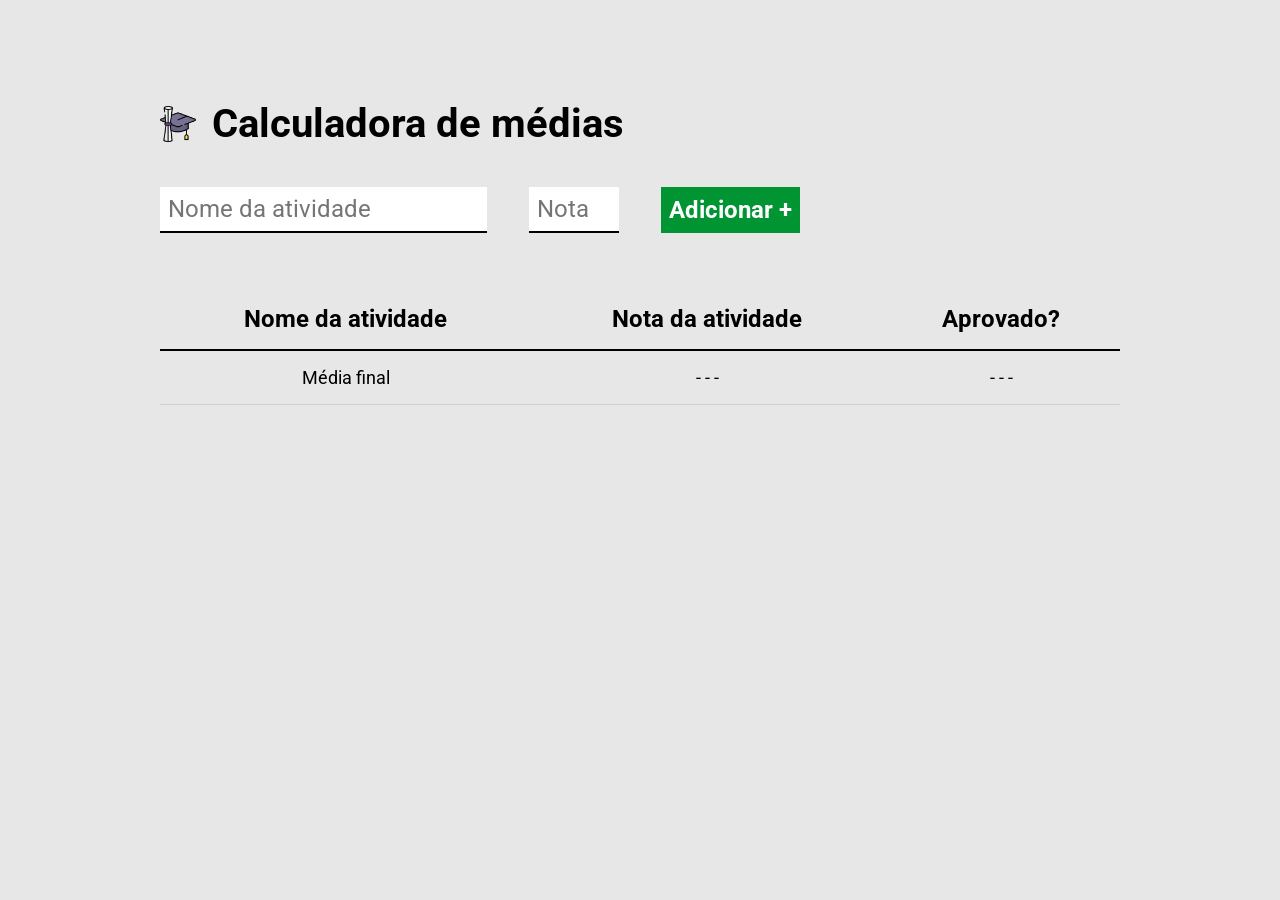
<file: calculadora_de_medias/index.html>
<!DOCTYPE html>
<html lang="pt-br">
<head>
    <meta charset="UTF-8">
    <meta name="viewport" content="width=device-width, initial-scale=1.0">
    <link rel="icon" href="./calculator.svg">
    <title>Calculadora de médias</title>
    <link rel="preconnect" href="https://fonts.googleapis.com">
    <link rel="preconnect" href="https://fonts.gstatic.com" crossorigin>
    <link href="https://fonts.googleapis.com/css2?family=Roboto:ital,wght@0,100..900;1,100..900&display=swap" rel="stylesheet">
    <link rel="stylesheet" href="./main.css">
</head>
<body>
    <div class="container">
        <header>
            <img src="./assets/image/logo.png" alt="Capelo e diploma">
            <h1>Calculadora de médias</h1>
        </header>
        <form id="form-atividade" action="">
            <input type="text" name="" id="nome-atividade" placeholder="Nome da atividade" required />
            <input type="number" name="" id="nota-atividade" placeholder="Nota da atividade" required min="0" max="10" />
            <button type="submit">Adicionar +</button>
        </form>
        <table cellspacing="0">
            <thead>
                <tr>
                    <th>Nome da atividade</th>
                    <th>Nota da atividade</th>
                    <th>Aprovado?</th>
                </tr>
            </thead>
            <tbody>
            </tbody>
            <tfoot>
                <tr>
                    <td>Média final</td>
                    <td id="media-final-valor">- - -</td>
                    <td id="media-final-resultado">- - -</td>
                </tr>
            </tfoot>
        </table>
    </div>
    <script src="./main.js"></script>
</body>
</html>
</file>
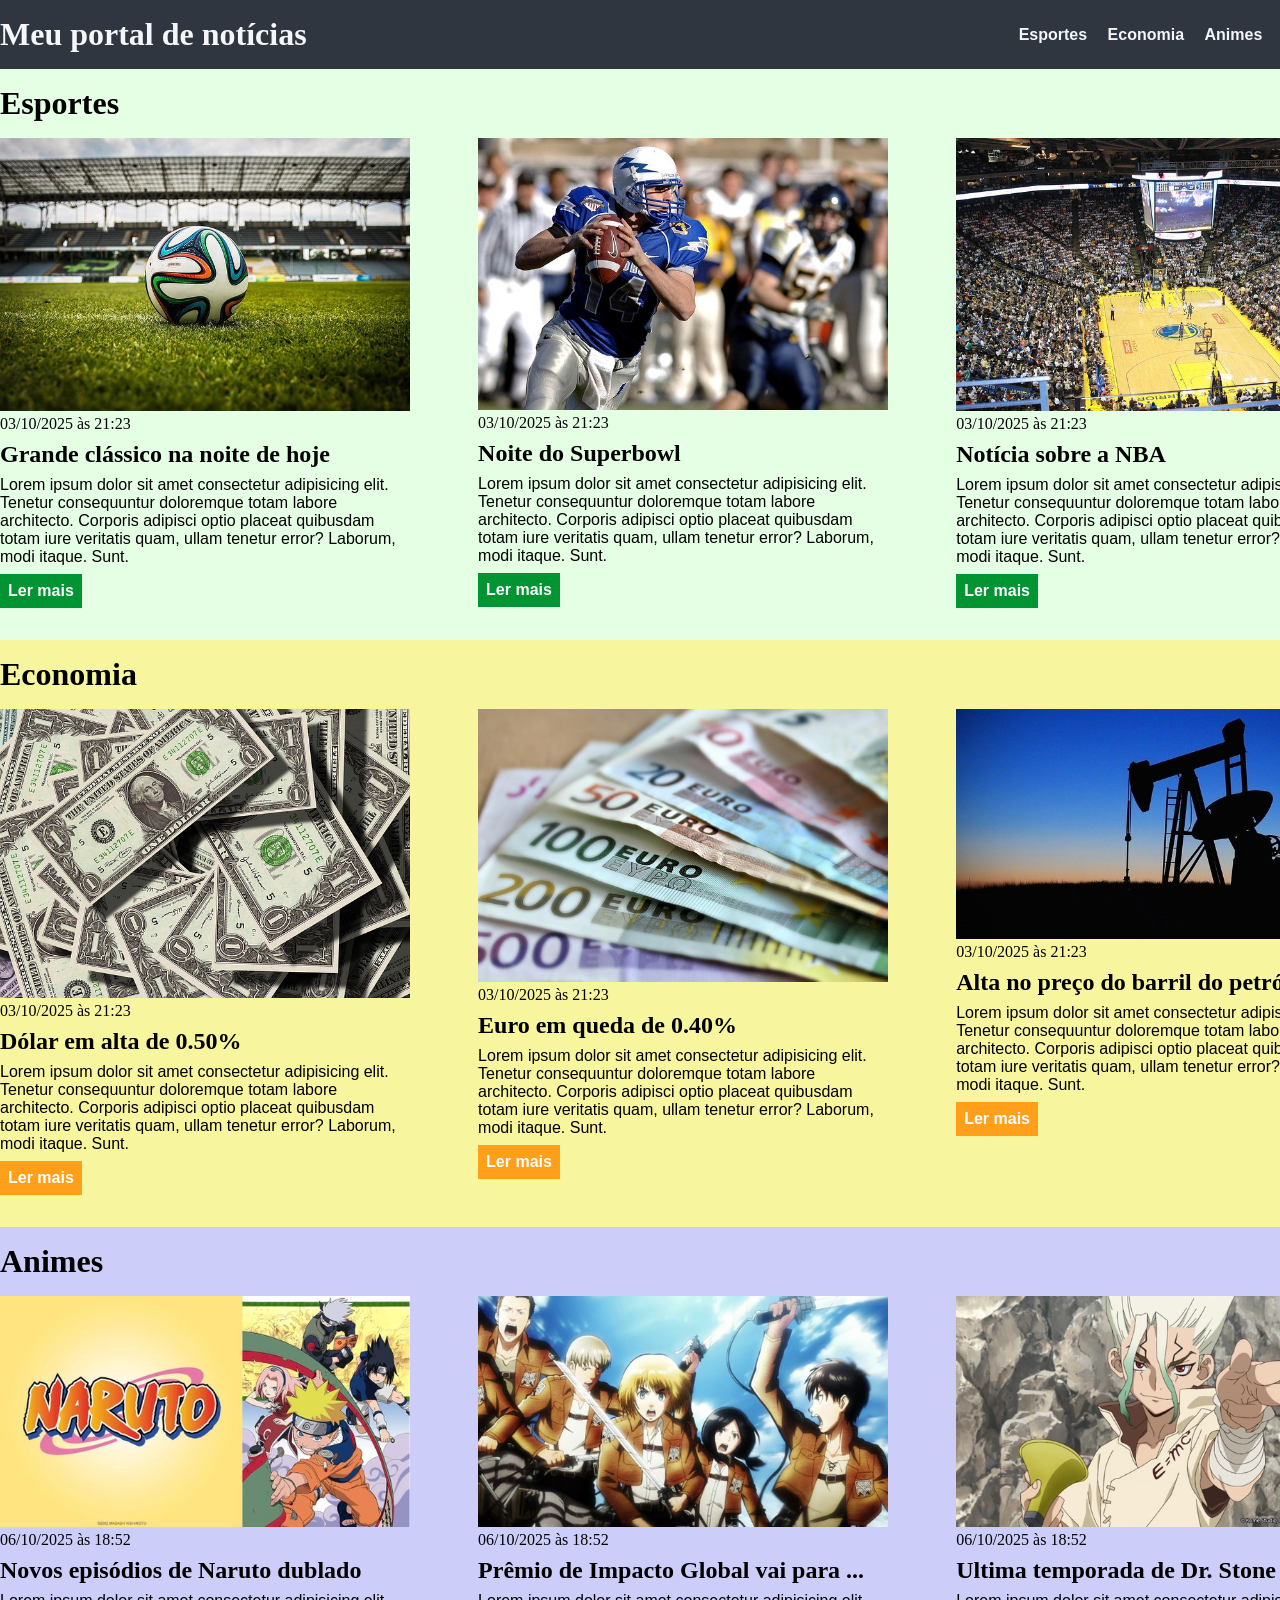
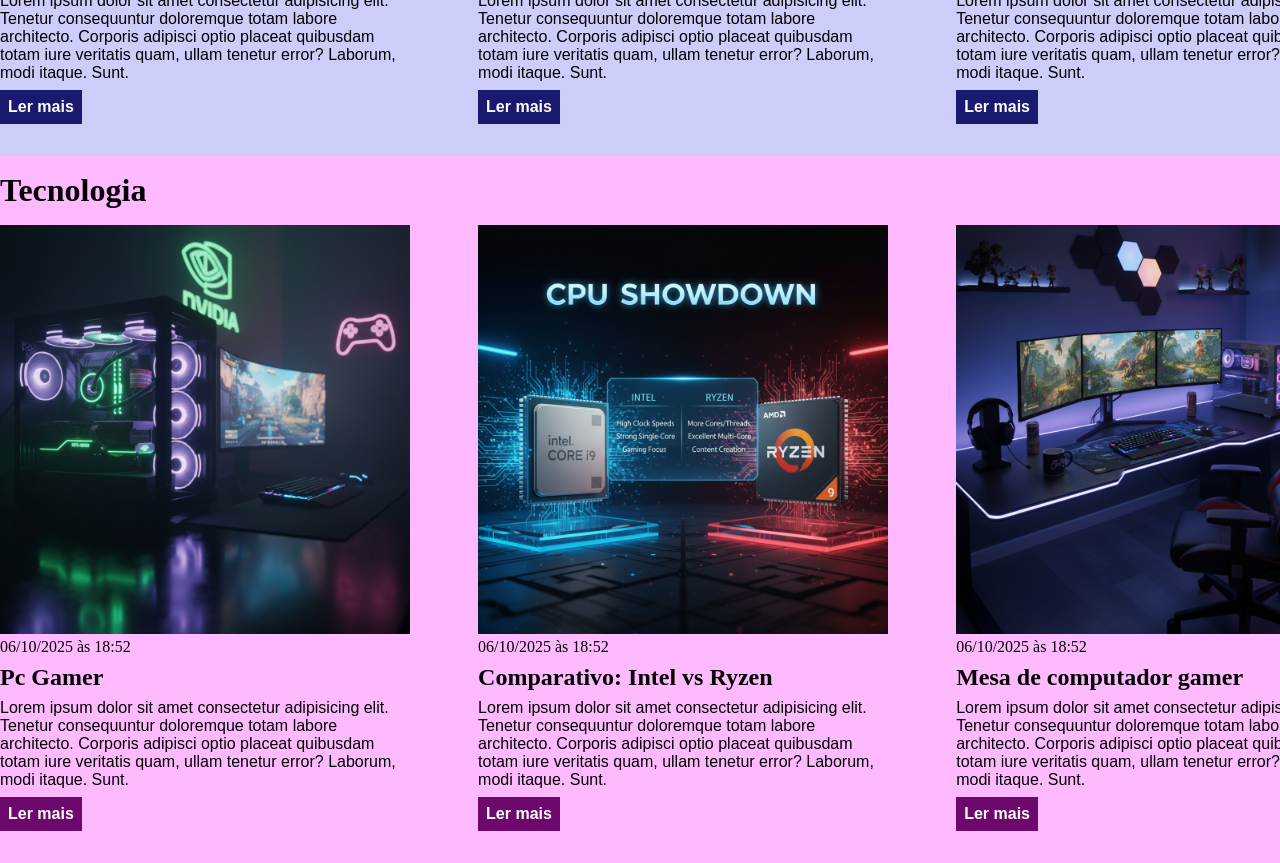
<file: css/index.html>
<!DOCTYPE html>
<html lang="pt-br">
<head>
    <meta charset="UTF-8">
    <meta name="viewport" content="width=device-width, initial-scale=1.0">
    <link rel="icon" href="css.svg">
    <title>Meu portal de notícias</title>
    <link rel="stylesheet" href="./main.css" />
</head>
<body>
    <header>
        <div class="container">
            <h1>Meu portal de notícias</h1>
            <nav>
                <ul>
                    <li>
                        <a href="#sports" title="Ir para a seção de esportes">Esportes</a>
                    </li>
                    <li>
                        <a href="#economy" title="Ir para a seção de notícias">Economia</a>
                    </li>
                    <li>
                        <a href="#anime" title="Ir para a seção de animes">Animes</a>
                    </li>
                    <li>
                        <a href="#technology" title="Ir para a seção de tecnologia">Tecnologia</a>
                    </li>
                </ul>
            </nav>
        </div>
    </header>
    <section id="sports">
        <div class="container">
            <h2>Esportes</h2>
            <div class="articles">
                <article>
                    <img src="./assets/image/futebol.jpg" alt="Bola de futebol no gramado">
                    <header>
                        <time class="creation-date">03/10/2025 às 21:23</time>
                    </header>
                    <h3>Grande clássico na noite de hoje</h3>
                    <p>
                        Lorem ipsum dolor sit amet consectetur adipisicing elit. Tenetur consequuntur doloremque totam labore architecto. Corporis adipisci optio placeat quibusdam totam iure veritatis quam, ullam tenetur error? Laborum, modi itaque. Sunt.
                    </p>
                    <a href="#" title="Leia a notícia completa">Ler mais</a>
                </article>
                <article>
                    <img src="./assets/image/futebol-americano.jpg" alt="Jogador de futebol americano correndo com a bola na mão">
                    <header>
                        <time class="creation-date">03/10/2025 às 21:23</time>
                    </header>
                    <h3>Noite do Superbowl</h3>
                    <p>
                        Lorem ipsum dolor sit amet consectetur adipisicing elit. Tenetur consequuntur doloremque totam labore architecto. Corporis adipisci optio placeat quibusdam totam iure veritatis quam, ullam tenetur error? Laborum, modi itaque. Sunt.
                    </p>
                    <a href="#" title="Leia a notícia completa">Ler mais</a>
                </article>
                <article>
                    <img src="./assets/image/basquete.jpg" alt="Vista aérea de uma quadra de basquete">
                    <header>
                        <time class="creation-date">03/10/2025 às 21:23</time>
                    </header>
                    <h3>Notícia sobre a NBA</h3>
                    <p>
                        Lorem ipsum dolor sit amet consectetur adipisicing elit. Tenetur consequuntur doloremque totam labore architecto. Corporis adipisci optio placeat quibusdam totam iure veritatis quam, ullam tenetur error? Laborum, modi itaque. Sunt.
                    </p>
                    <a href="#" title="Leia a notícia completa">Ler mais</a>
                </article>
            </div>
        </div>
    </section>
    <section id="economy">
        <div class="container">
            <h2>Economia</h2>
            <div class="articles">
                <article>
                    <img src="./assets/image/dolares.jpg" alt="Muitos dólares">
                    <header>
                        <time class="creation-date">03/10/2025 às 21:23</time>
                    </header>
                    <h3>Dólar em alta de 0.50%</h3>
                    <p>
                        Lorem ipsum dolor sit amet consectetur adipisicing elit. Tenetur consequuntur doloremque totam labore architecto. Corporis adipisci optio placeat quibusdam totam iure veritatis quam, ullam tenetur error? Laborum, modi itaque. Sunt.
                    </p>
                    <a href="#" title="Leia a notícia completa">Ler mais</a>
                </article>
                <article>
                    <img src="./assets/image/euro.jpg" alt="Várias notas de euro">
                    <header>
                        <time class="creation-date">03/10/2025 às 21:23</time>
                    </header>
                    <h3>Euro em queda de 0.40%</h3>
                    <p>
                        Lorem ipsum dolor sit amet consectetur adipisicing elit. Tenetur consequuntur doloremque totam labore architecto. Corporis adipisci optio placeat quibusdam totam iure veritatis quam, ullam tenetur error? Laborum, modi itaque. Sunt.
                    </p>
                    <a href="#" title="Leia a notícia completa">Ler mais</a>
                </article>
                <article>
                    <img src="./assets/image/petroleo.jpg" alt="Extração de petróleo">
                    <header>
                        <time class="creation-date">03/10/2025 às 21:23</time>
                    </header>
                    <h3>Alta no preço do barril do petróleo</h3>
                    <p>
                        Lorem ipsum dolor sit amet consectetur adipisicing elit. Tenetur consequuntur doloremque totam labore architecto. Corporis adipisci optio placeat quibusdam totam iure veritatis quam, ullam tenetur error? Laborum, modi itaque. Sunt.
                    </p>
                    <a href="#" title="Leia a notícia completa">Ler mais</a>
                </article>
            </div>
        </div>
    </section>
    <section id="anime">
        <div class="container">
            <h2>Animes</h2>
            <div class="articles">
                <article>
                    <img src="./assets/image/naruto.webp" alt="Naruto Uzumaki, Sasuke Uchiha, Sakura Haruno e Kakashi Hatake">
                    <header>
                        <time class="creation-date">06/10/2025 às 18:52</time>
                    </header>
                    <h3>Novos episódios de Naruto dublado</h3>
                    <p>
                        Lorem ipsum dolor sit amet consectetur adipisicing elit. Tenetur consequuntur doloremque totam labore architecto. Corporis adipisci optio placeat quibusdam totam iure veritatis quam, ullam tenetur error? Laborum, modi itaque. Sunt.
                    </p>
                    <a href="#" title="Leia a notícia completa">Ler mais</a>
                </article>
                <article>
                    <img src="./assets/image/attack-on-titan.webp" alt="Armin Arlert, Mikasa Ackerman, Eren Yeager e personagens figurantes">
                    <header>
                        <time class="creation-date">06/10/2025 às 18:52</time>
                    </header>
                    <h3>Prêmio de Impacto Global vai para ...</h3>
                    <p>
                        Lorem ipsum dolor sit amet consectetur adipisicing elit. Tenetur consequuntur doloremque totam labore architecto. Corporis adipisci optio placeat quibusdam totam iure veritatis quam, ullam tenetur error? Laborum, modi itaque. Sunt.
                    </p>
                    <a href="#" title="Leia a notícia completa">Ler mais</a>
                </article>
                <article>
                    <img src="./assets/image/dr-stone.webp" alt="Senku Ishigami">
                    <header>
                        <time class="creation-date">06/10/2025 às 18:52</time>
                    </header>
                    <h3>Ultima temporada de Dr. Stone</h3>
                    <p>
                        Lorem ipsum dolor sit amet consectetur adipisicing elit. Tenetur consequuntur doloremque totam labore architecto. Corporis adipisci optio placeat quibusdam totam iure veritatis quam, ullam tenetur error? Laborum, modi itaque. Sunt.
                    </p>
                    <a href="#" title="Leia a notícia completa">Ler mais</a>
                </article>
            </div>
        </div>
    </section>
    <section id="technology">
        <div class="container">
            <h2>Tecnologia</h2>
            <div class="articles">
                <article>
                    <img src="./assets/image/pc-gamer.png" alt="Pc, teclado e monitor gamer">
                    <header>
                        <time class="creation-date">06/10/2025 às 18:52</time>
                    </header>
                    <h3>Pc Gamer</h3>
                    <p>
                        Lorem ipsum dolor sit amet consectetur adipisicing elit. Tenetur consequuntur doloremque totam labore architecto. Corporis adipisci optio placeat quibusdam totam iure veritatis quam, ullam tenetur error? Laborum, modi itaque. Sunt.
                    </p>
                    <a href="#" title="Leia a notícia completa">Ler mais</a>
                </article>
                <article>
                    <img src="./assets/image/processadores.png" alt="Comparativo de processadores, Intel e Ryzen">
                    <header>
                        <time class="creation-date">06/10/2025 às 18:52</time>
                    </header>
                    <h3>Comparativo: Intel vs Ryzen</h3>
                    <p>
                        Lorem ipsum dolor sit amet consectetur adipisicing elit. Tenetur consequuntur doloremque totam labore architecto. Corporis adipisci optio placeat quibusdam totam iure veritatis quam, ullam tenetur error? Laborum, modi itaque. Sunt.
                    </p>
                    <a href="#" title="Leia a notícia completa">Ler mais</a>
                </article>
                <article>
                    <img src="./assets/image/mesa-gamer.png" alt="Mesa de computador com led, com itens tecnológicos em cima">
                    <header>
                        <time class="creation-date">06/10/2025 às 18:52</time>
                    </header>
                    <h3>Mesa de computador gamer</h3>
                    <p>
                        Lorem ipsum dolor sit amet consectetur adipisicing elit. Tenetur consequuntur doloremque totam labore architecto. Corporis adipisci optio placeat quibusdam totam iure veritatis quam, ullam tenetur error? Laborum, modi itaque. Sunt.
                    </p>
                    <a href="#" title="Leia a notícia completa">Ler mais</a>
                </article>
            </div>
        </div>
    </section>
</body>
</html>
</file>
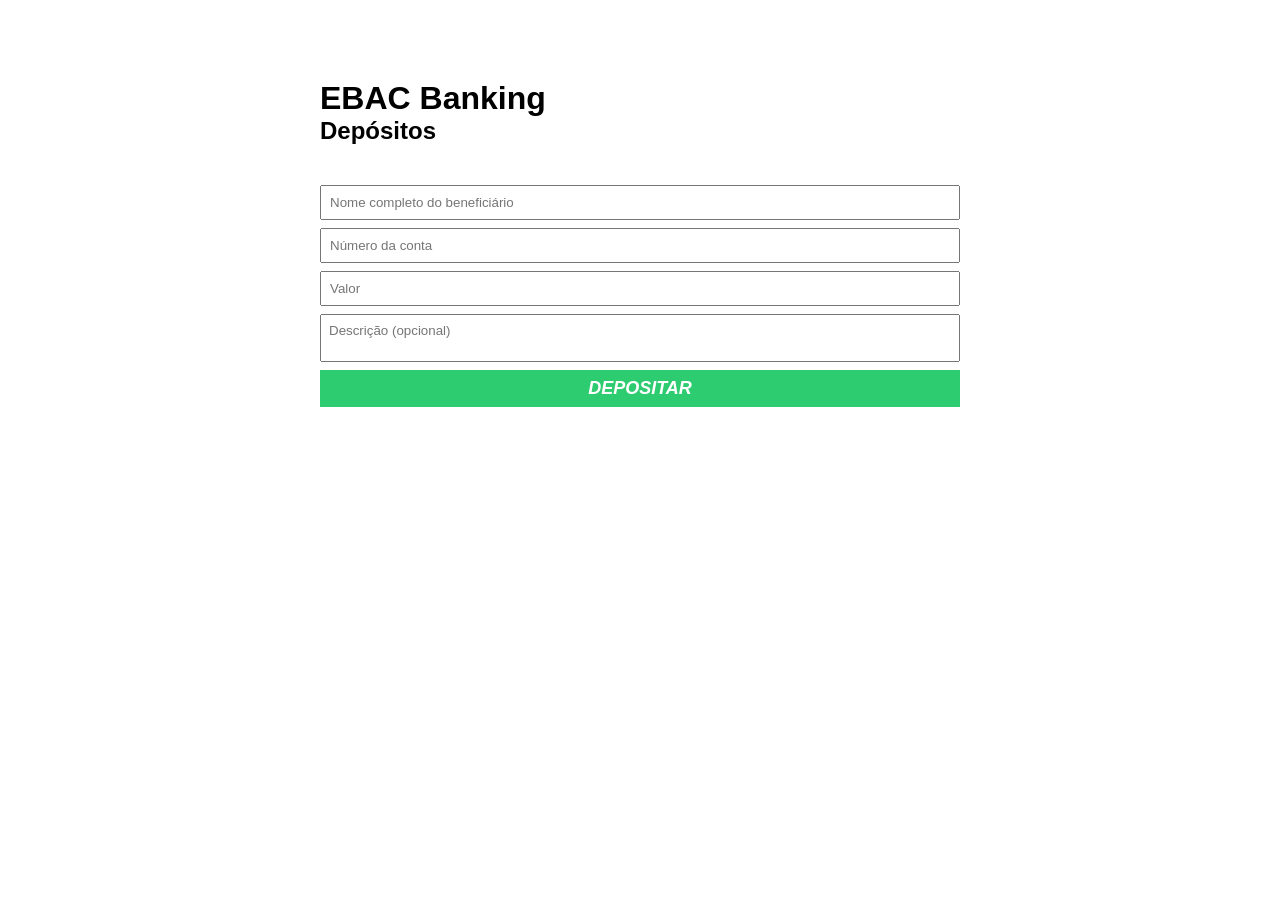
<file: ebac_banking/index.html>
<!DOCTYPE html>
<html lang="pt-br">
<head>
    <meta charset="UTF-8">
    <meta http-equiv="X-UA-Compatible" content="IE=edge">
    <meta name="viewport" content="width=device-width, initial-scale=1.0">
    <link rel="icon" href="./coin.svg  ">
    <title>EBAC Banking</title>
    <link rel="stylesheet" href="./main.css" />
</head>
<body>
    <div class="container">
        <h1>EBAC Banking</h1>
        <h2>Depósitos</h2>
        <form id="form-deposito">
            <input id="nome-beneficiario" type="text" required placeholder="Nome completo do beneficiário" />
            <p class="error-message">
                O nome precisa ser completo
            </p>
            <input id="numero-conta" type="number" required placeholder="Número da conta" />
            <input id="valor-deposito" type="number" required placeholder="Valor" />
            <textarea placeholder="Descrição (opcional)"></textarea>
            <button id="btn-depositar" type="submit">Depositar</button>
            <p class="success-message">
            </p>
        </form>
    </div>
    <script src="./main.js"></script>
</body>
</html>
</file>
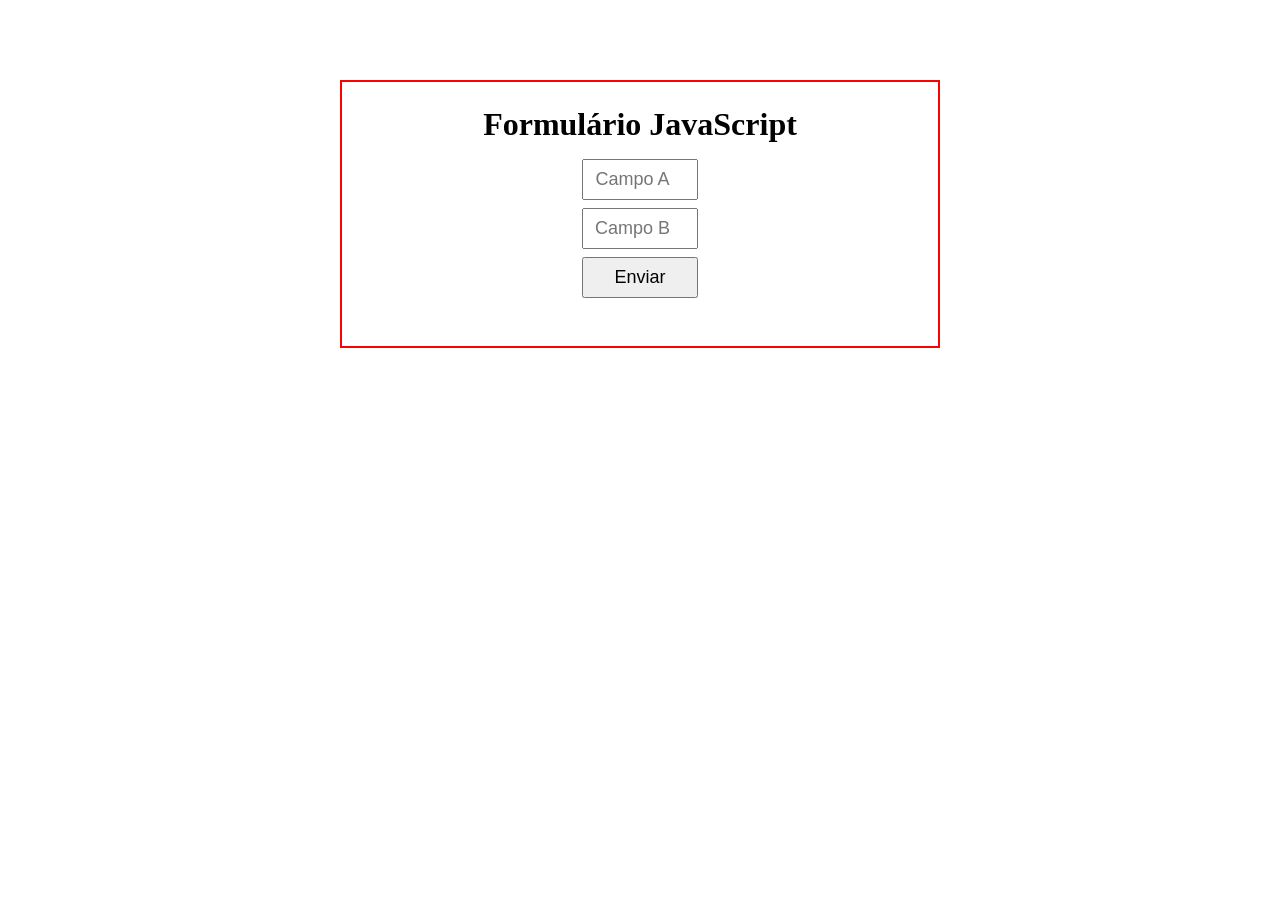
<file: formulario_javascript/index.html>
<!DOCTYPE html>
<html lang="pt-br">
<head>
    <meta charset="UTF-8">
    <meta name="viewport" content="width=device-width, initial-scale=1.0">
    <link rel="icon" href="./check.svg">
    <title>Formulário JavaScript</title>
    <link rel="stylesheet" href="./main.css">
</head>
<body>
    <div class="container">
        <h1>Formulário JavaScript</h1>
        <form id="form" action="">
            <div>
                <input type="number" name="" id="campo-a" min="0" max="10" placeholder="Campo A" />
            </div>
            <div>
                <input type="number" name="" id="campo-b" min="0" max="10" placeholder="Campo B" />
            </div>
            <div>
                <button type="submit">Enviar</button>
            </div>            
        </form>
        <div class="message">
            <p id="empty-field-message">
                Atenção!! Preencha os campos A e B
            </p>
            <p id="equal-field-message">
                Reprovado <b>Campo A</b> e <b>Campo B</b> iguais
            </p>
            <p id="rejected-message">
                Reprovado <b>Campo A</b> maior que <b>Campo B</b>
            </p>
            <p id="approved-message">
                Aprovado
            </p>
        </div>
    </div>
    <script src="./main.js"></script>
</body>
</html>
</file>
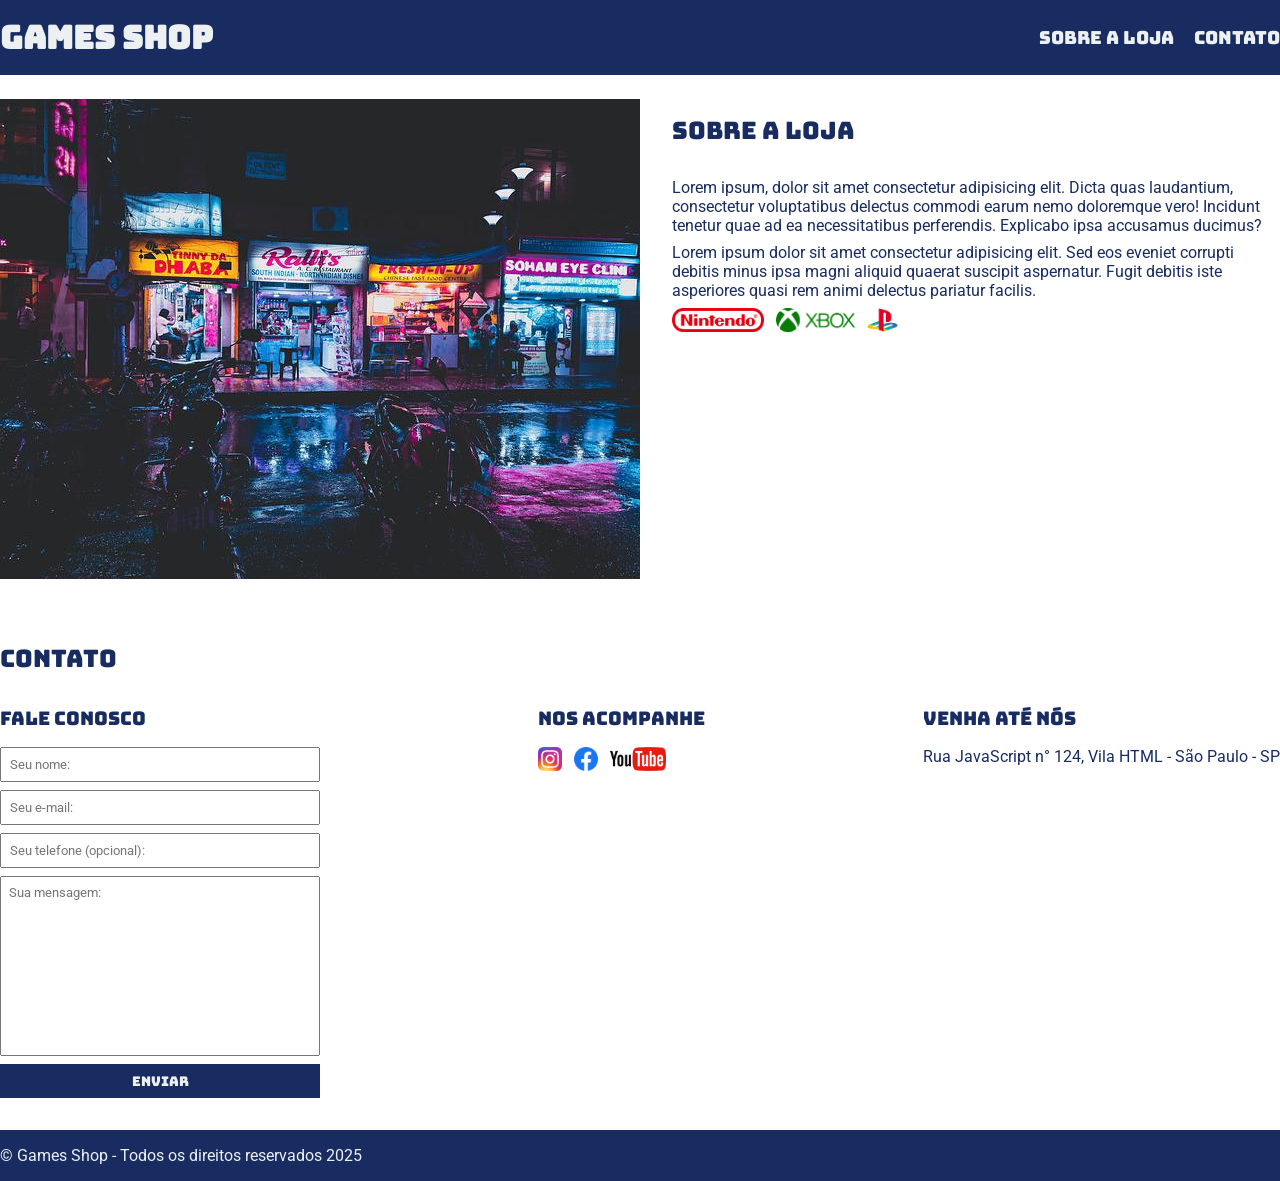
<file: games_shop/index.html>
<!DOCTYPE html>
<html lang="pt-br">
<head>
    <meta charset="UTF-8">
    <meta name="viewport" content="width=device-width, initial-scale=1.0">
    <link rel="icon" href="./game.svg">
    <title>Games Shop - A sua loja de games</title>
    <link rel="preconnect" href="https://fonts.googleapis.com">
    <link rel="preconnect" href="https://fonts.gstatic.com" crossorigin>
    <link href="https://fonts.googleapis.com/css2?family=Bungee&family=Roboto+Mono:ital,wght@0,100..700;1,100..700&family=Roboto:ital,wght@0,100..900;1,100..900&display=swap" rel="stylesheet">
    <link rel="stylesheet" href="./main.css">
</head>
<body>
    <header>
        <div class="container">
            <h1>Games Shop</h1>
            <nav>
                <ul>
                    <li>
                        <a href="#about">Sobre a loja</a>
                    </li>
                    <li>
                        <a href="#contact">Contato</a>
                    </li>
                </ul>
            </nav>
        </div>
    </header>
    <section id="about">
        <div class="container">
            <img class="store-front" src="./assets/image/loja.jpg" alt="Fachada da loja Games Shop" />
            <div>
                <h2>Sobre a loja</h2>
                <p>
                    Lorem ipsum, dolor sit amet consectetur adipisicing elit. Dicta quas laudantium, consectetur 
                    voluptatibus delectus commodi earum nemo doloremque vero! Incidunt tenetur quae ad ea 
                    necessitatibus perferendis. Explicabo ipsa accusamus ducimus?
                </p>
                <p>
                    Lorem ipsum dolor sit amet consectetur adipisicing elit. Sed eos eveniet corrupti debitis minus 
                    ipsa magni aliquid quaerat suscipit aspernatur. Fugit debitis iste asperiores quasi rem animi 
                    delectus pariatur facilis.
                </p>
                <ul class="brands-list">
                    <li>
                        <img src="./assets/image/nintendo.png" alt="Nintendo" />
                    </li>
                    <li>
                        <img src="./assets/image/xbox.png" alt="Xbox" />
                    </li>
                    <li>
                        <img src="./assets/image/playstation.png" alt="PlayStation" />
                    </li>
                </ul>
            </div>
        </div>
    </section>
    <section id="contact">
        <div class="container">
            <h2>Contato</h2>
            <div class="contact-methods">
                <div>
                    <h3>Fale conosco</h3>
                    <form action="">
                        <input placeholder="Seu nome:" type="text" name="" id="" required />
                        <input placeholder="Seu e-mail:" type="email" name="" id="" required />
                        <input placeholder="Seu telefone (opcional):" type="tel" name="" id="" />
                        <textarea placeholder="Sua mensagem:" name="" id="" required></textarea>
                        <button type="submit">Enviar</button>
                    </form>
                </div>
                <div>
                    <h3>Nos acompanhe</h3>
                    <ul class="social-links">
                        <li>
                            <a title="Siga-nos no Instagram" href="#">
                                <img src="./assets/image/instagram.png" alt="Logo do Instagram" />
                            </a>
                        </li>
                        <li>
                            <a title="Siga-nos no Facebook" href="#">
                                <img src="./assets/image/facebook.png" alt="Logo do Facebook" />
                            </a>
                        </li>
                        <li>
                            <a title="Visite nosso canal no YouTube" href="#">
                                <img src="./assets/image/youtube.png" alt="Logo do YouTube" />
                            </a>
                        </li>
                    </ul>
                </div>
                <div>
                    <h3>Venha até nós</h3>
                    <p>
                        Rua JavaScript n° 124, Vila HTML - São Paulo - SP
                    </p>
                </div>
            </div>
        </div>
    </section>
    <footer>
        <div class="container">
            <p>
                &copy; Games Shop - Todos os direitos reservados 2025
            </p>
        </div>
    </footer>
</body>
</html>
</file>
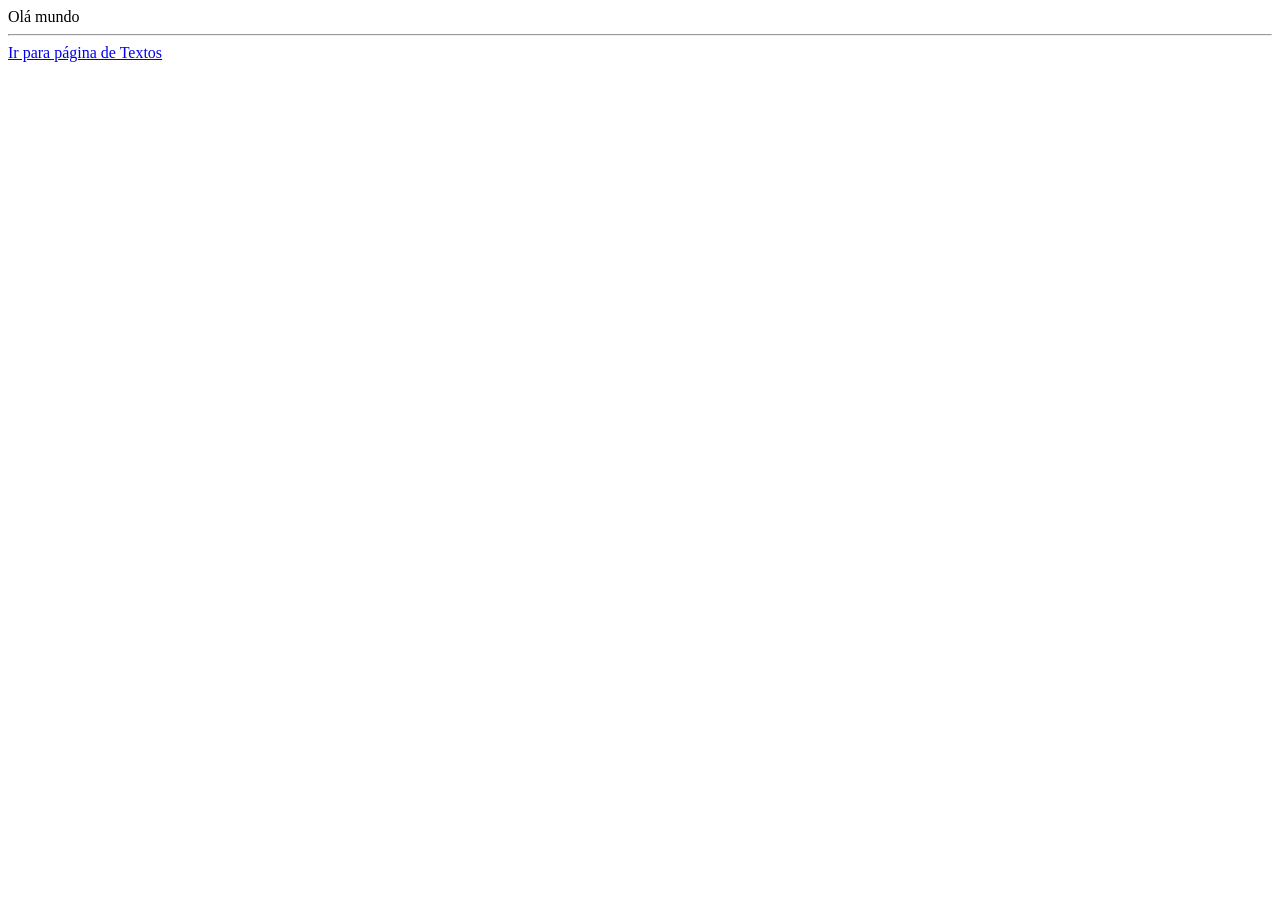
<file: html/index.html>
<!DOCTYPE html>
<html lang="pt-br">
<head>
    <meta charset="UTF-8">
    <meta name="viewport" content="width=device-width, initial-scale=1.0">
    <link rel="icon" href="./html.svg">
    <title>Meu primeiro HTML</title>
</head>
<body>
    Olá mundo
    <hr />
    <a href="./textos.html">Ir para página de Textos</a>
</body>
</html>
</file>
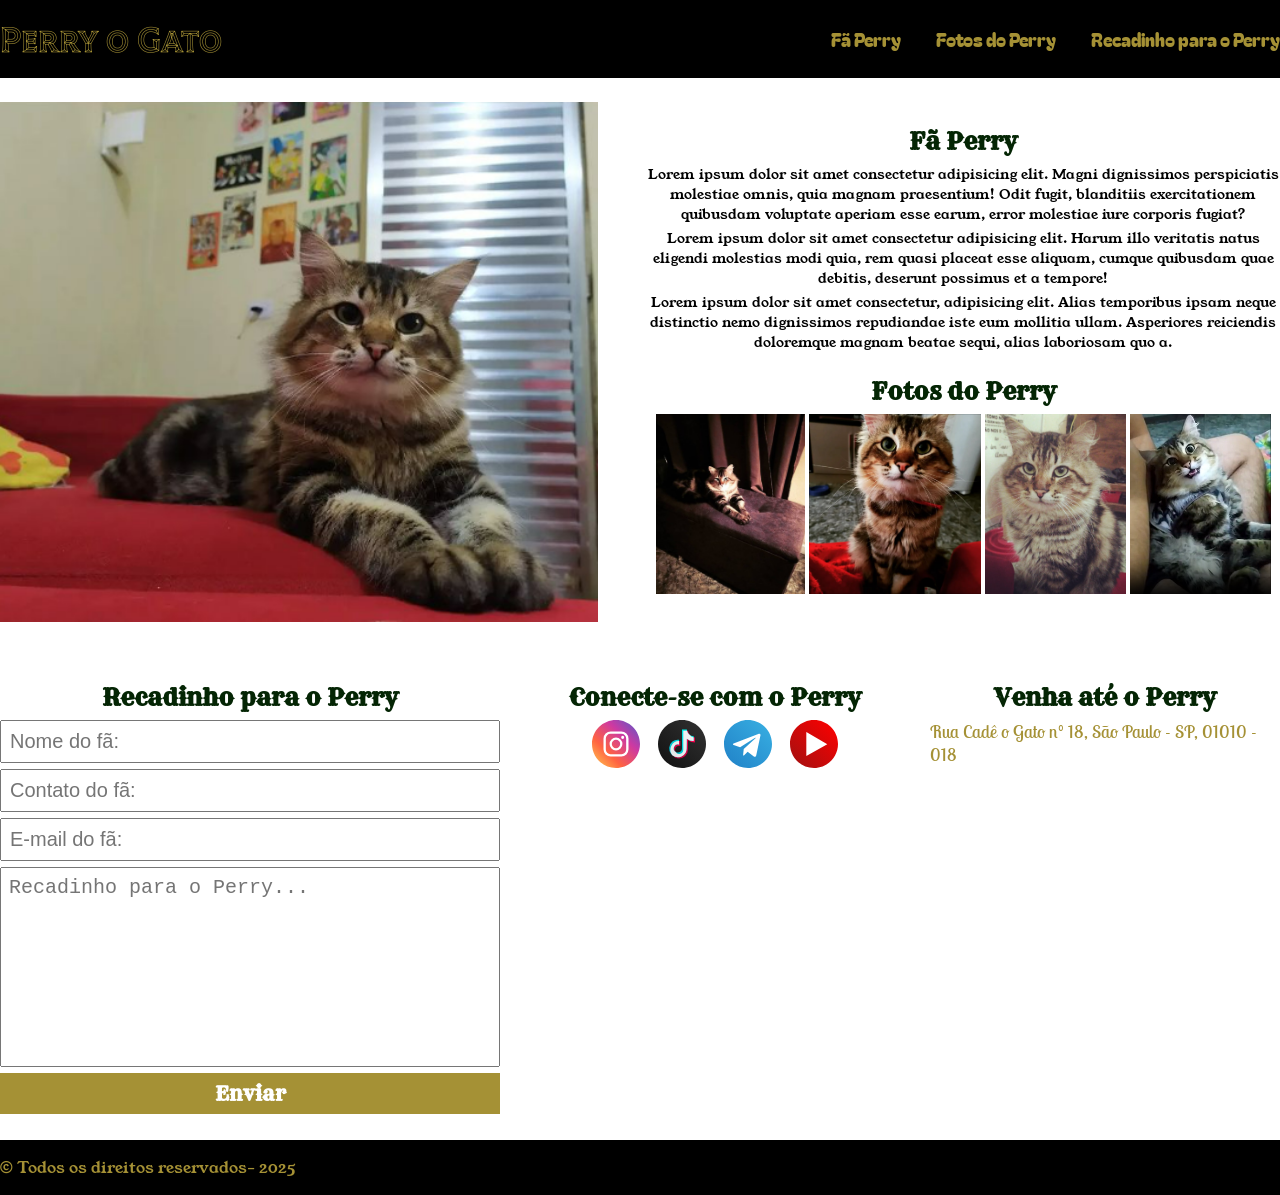
<file: perry_o_gato/index.html>
<!DOCTYPE html>
<html lang="pt-br">
<head>
    <meta charset="UTF-8">
    <meta name="viewport" content="width=device-width, initial-scale=1.0">
    <link rel="icon" href="./cat.svg">
    <title>Perry o Gato</title>
    <link rel="preconnect" href="https://fonts.googleapis.com">
    <link rel="preconnect" href="https://fonts.gstatic.com" crossorigin>
    <link href="https://fonts.googleapis.com/css2?family=Bagel+Fat+One&family=Lobster+Two:ital,wght@0,400;0,700;1,400;1,700&family=Rye&family=Tilt+Prism&family=Young+Serif&display=swap" rel="stylesheet">
    <link rel="stylesheet" href="./main.css">
</head>
<body>
    <header>
        <div class="container">
            <h1>Perry o Gato</h1>
            <nav>
                <ul>
                    <li>
                        <a href="#perry-text">Fã Perry</a>
                    </li>
                    <li>
                        <a href="#perry-photos">Fotos do Perry</a>
                    </li>
                    <li>
                        <a href="#contact">Recadinho para o Perry</a>
                    </li>
                </ul>
            </nav>
        </div>
    </header>
    <section>
        <div class="container">
            <div class="content-perry">
                <img src="./assets/image/perry_deitado.png" alt="Perry deitado" />
                <div class="about-perry">
                    <div id="perry-text">
                        <h2>Fã Perry</h2>
                        <p>
                            Lorem ipsum dolor sit amet consectetur adipisicing elit. Magni dignissimos perspiciatis 
                            molestiae omnis, quia magnam praesentium! Odit fugit, blanditiis exercitationem quibusdam 
                            voluptate aperiam esse earum, error molestiae iure corporis fugiat?
                        </p>
                        <p class="center-text">
                            Lorem ipsum dolor sit amet consectetur adipisicing elit. Harum illo veritatis natus eligendi 
                            molestias modi quia, rem quasi placeat esse aliquam, cumque quibusdam quae debitis, deserunt 
                            possimus et a tempore!
                        </p>
                        <p>
                            Lorem ipsum dolor sit amet consectetur, adipisicing elit. Alias temporibus ipsam neque 
                            distinctio nemo dignissimos repudiandae iste eum mollitia ullam. Asperiores reiciendis 
                            doloremque magnam beatae sequi, alias laboriosam quo a.
                        </p>
                    </div>
                    <div id="perry-photos">
                        <h2>Fotos do Perry</h2>
                        <img src="./assets/image/perry_pose.png" alt="Perry na pose" />
                        <img src="./assets/image/perry_olhando.png" alt="Perry olhando" />
                        <img src="./assets/image/perry_peludo.png" alt="Perry peludo" />
                        <img src="./assets/image/perry_vesguinho.png" alt="Perry vesguinho" />                            
                    </div>
                </div>
            </div>
        </div>
    </section>
    <section class="contact-session">
        <div class="container">
            <div id="contact">
                <div class="message-for-perry">
                    <h2>Recadinho para o Perry</h2>
                    <form action="">
                        <input placeholder="Nome do fã:" type="text" name="" id="" required />
                        <input placeholder="Contato do fã:" type="tel" name="" id="" required />
                        <input placeholder="E-mail do fã:" type="email" name="" id="" required />
                        <textarea placeholder="Recadinho para o Perry..." name="" id="" required></textarea>
                        <button type="submit">Enviar</button>
                    </form>
                </div>
                <div class="social-media">
                    <h2>Conecte-se com o Perry</h2>
                    <ul>
                        <li>
                            <a href="https://www.instagram.com/">
                                <img src="./assets/image/instagram.svg" alt="Logo do instagram" />
                            </a>
                        </li>
                        <li>
                            <a href="https://www.tiktok.com/">
                                <img src="./assets/image/tiktok.svg" alt="Logo do tiktok" />
                            </a>
                        </li>
                        <li>
                            <a href="https://web.telegram.org/">
                                <img src="./assets/image/telegram.svg" alt="Logo do telegram" />
                            </a>
                        </li>
                        <li>
                            <a href="https://www.youtube.com/">
                                <img src="./assets/image/youtube.svg" alt="Logo do YouTube" />
                            </a>
                        </li>
                    </ul>
                </div>
                <div class="address">
                    <h2>Venha até o Perry</h2>
                    <a href="https://www.google.com/maps/">
                        Rua Cadê o Gato n° 18, São Paulo - SP, 01010 - 018
                    </a>
                </div>
            </div>
        </div>
    </section>
    <footer>
        <div class="container">
            <p>
                &copy; Todos os direitos reservados- 2025
            </p>
        </div>
    </footer>
</body>
</html>
</file>
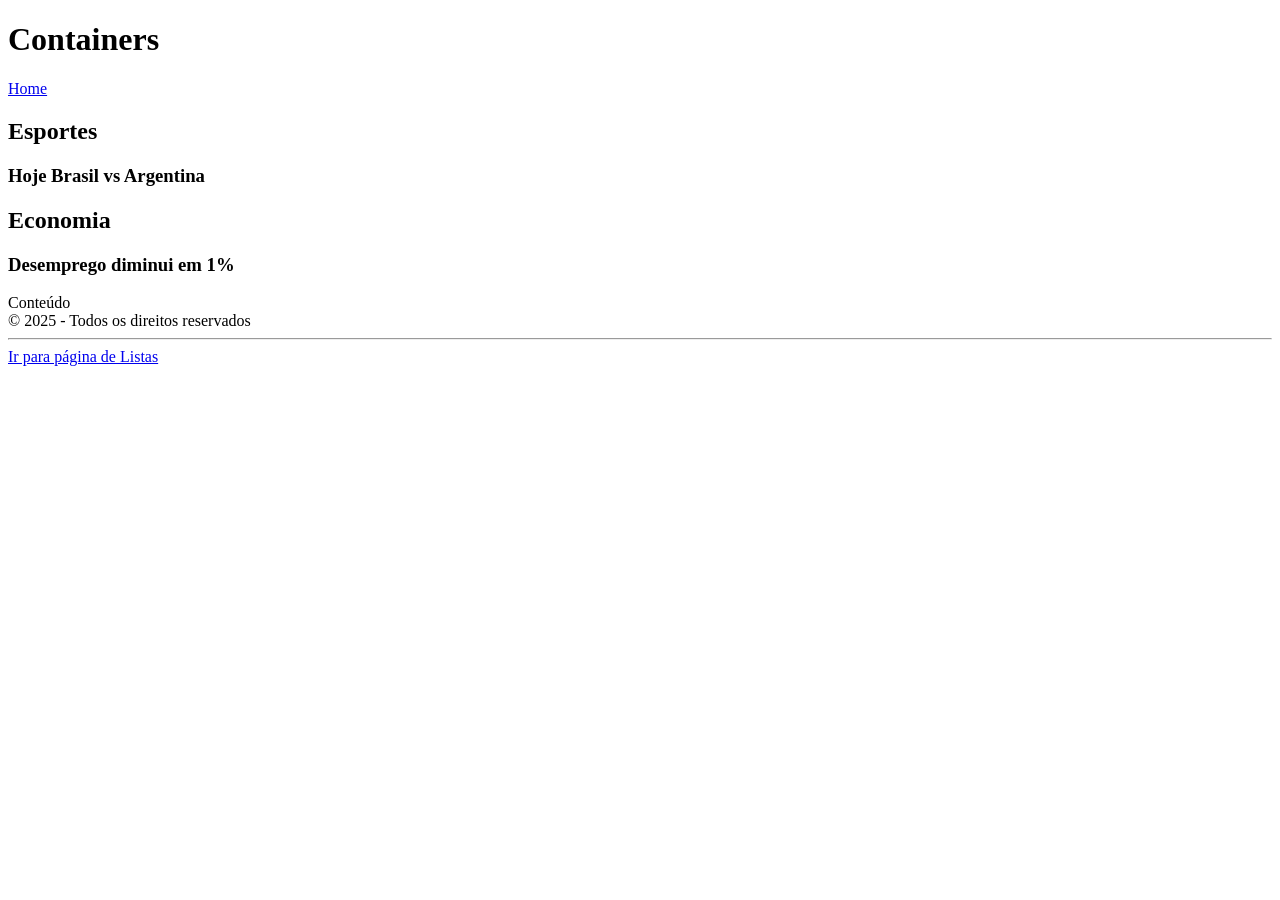
<file: html/containers.html>
<!DOCTYPE html>
<html lang="pt-br">
<head>
    <meta charset="UTF-8">
    <meta name="viewport" content="width=device-width, initial-scale=1.0">
    <link rel="icon" href="./html.svg">
    <title>Containers</title>
</head>
<body>
    <header>
        <h1>Containers</h1>
        <nav>
            <a href="./index.html">Home</a>
        </nav>
    </header>
    <main>
        <div>
            <section>
                <h2>Esportes</h2>
                <article>
                    <h3>Hoje Brasil vs Argentina</h3>
                </article>
            </section>
            <section>
                <h2>Economia</h2>
                <article>
                    <h3>Desemprego diminui em 1%</h3>
                </article>
            </section>
        </div>
    </main>
    <aside>
        Conteúdo
    </aside>
    <footer>
        &copy; 2025 - Todos os direitos reservados
    </footer>
    <hr />
    <a href="./listas.html">Ir para página de Listas</a>
</body>
</html>
</file>
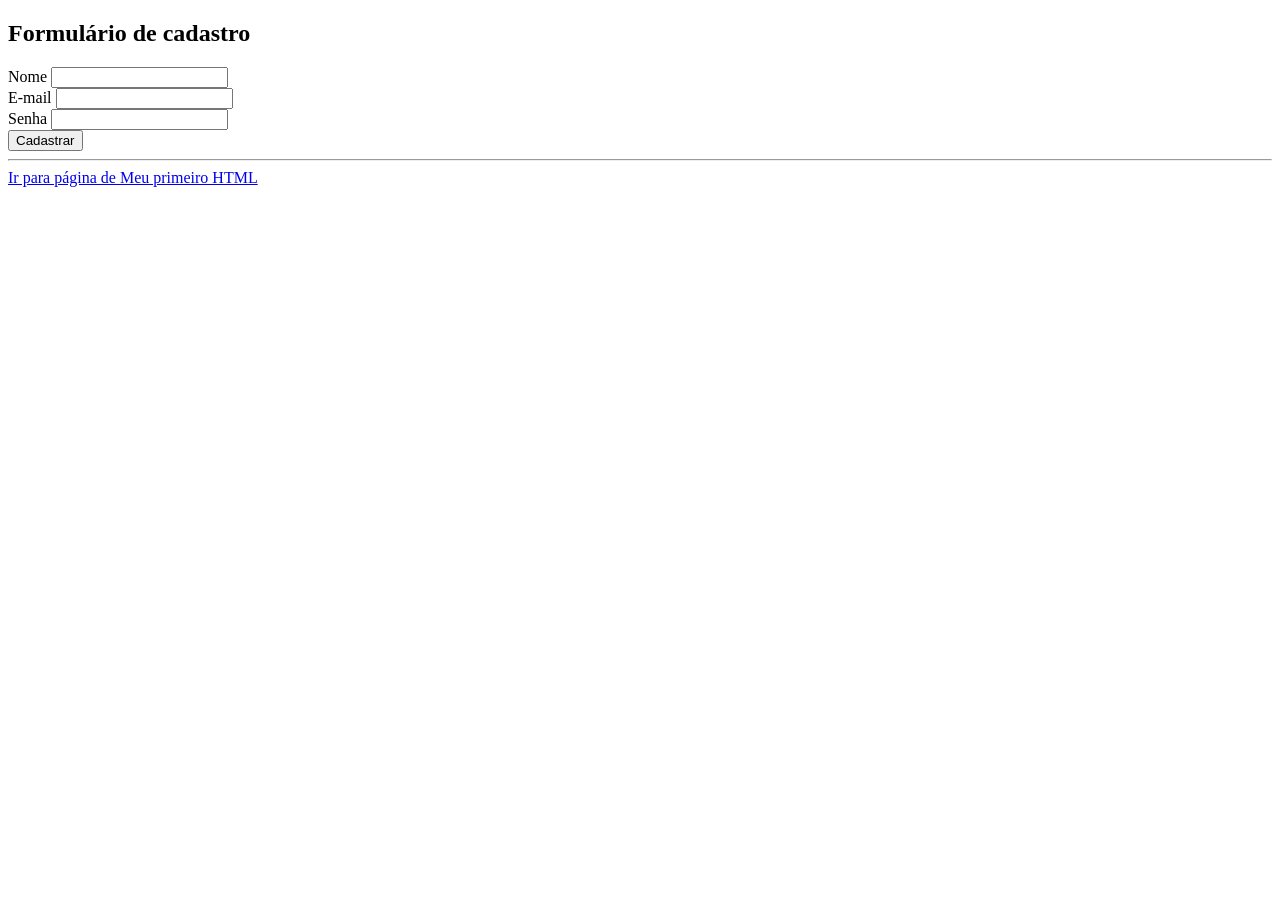
<file: html/exercicio.html>
<!DOCTYPE html>
<html lang="pt-br">
<head>
    <meta charset="UTF-8">
    <meta name="viewport" content="width=device-width, initial-scale=1.0">
    <link rel="icon" href="./html.svg">
    <title>Exercício</title>
</head>
<body>
    <form action="">
        <h2>Formulário de cadastro</h2>
        <label for="name">Nome</label>
        <input type="text" name="" id="name">
        <br />
        <label for="email">E-mail</label>
        <input type="email" name="" id="email">
        <br />
        <label for="password">Senha</label>
        <input type="password" name="" id="password">
        <br />
        <button type="submit">Cadastrar</button>
    </form>
    <hr />
    <a href="./index.html">Ir para página de Meu primeiro HTML</a>
</body>
</html>




<!-- 

​Criar um arquivo HTML que contenha um formulário de cadastro, com os campos nome, e-mail e senha e a existência de um botão para realizar o cadastro;
Adicionar também uma label para cada campo e referenciar essa label ao ID que será atribuído ao campo;
Enviar esse arquivo para o Github em uma branch chamada exercício_html; 

-->
</file>
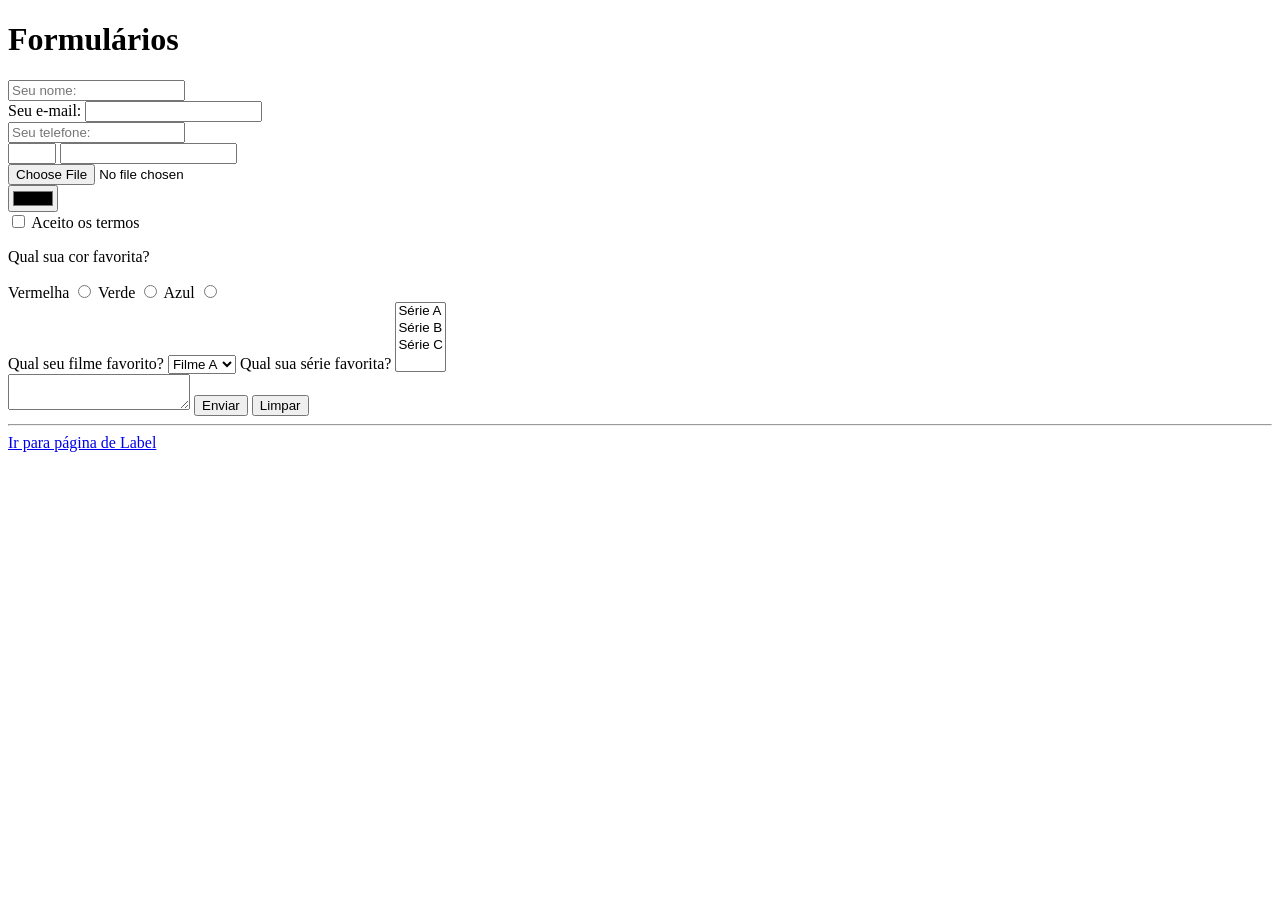
<file: html/formularios.html>
<!DOCTYPE html>
<html lang="pt-br">
<head>
    <meta charset="UTF-8">
    <meta name="viewport" content="width=device-width, initial-scale=1.0">
    <link rel="icon" href="./html.svg">
    <title>Formulários</title>
</head>
<body>
    <h1>Formulários</h1>
    <form action="">
        <input placeholder="Seu nome:" type="text" name="" id="" />
        <br />
        <label for="email">Seu e-mail:</label>
        <input type="email" name="" id="email" />
        <br />
        <input placeholder="Seu telefone:" type="tel" name="" id="" />
        <br />
        <input max="10" min="1" type="number" name="" id="" />
        <input step="2" max="10" type="number" name="" id="" />
        <br />
        <input type="file" name="" id="" />
        <br />
        <input type="color" name="" id="" />
        <br />
        <input type="checkbox" name="" id="checkbox" />
        <label for="checkbox">Aceito os termos</label>
        <br />
        <p>
            Qual sua cor favorita?
        </p>
        <label for="cor-vermelho">Vermelha</label>
        <input type="radio" name="cor-favorita" id="cor-vermelho" />
        <label for="cor-verde">Verde</label>
        <input type="radio" name="cor-favorita" id="cor-verde" />
        <label for="cor-azul">Azul</label>
        <input type="radio" name="cor-favorita" id="cor-azul" />
        <br />
        <label for="">Qual seu filme favorito?</label>
        <select name="" id="">
            <option value="">Filme A</option>
            <option value="">Filme B</option>
            <option value="">Filme C</option>
        </select>
        <label for="">Qual sua série favorita?</label>
        <select multiple name="" id="">
            <option value="">Série A</option>
            <option value="">Série B</option>
            <option value="">Série C</option>
        </select>
        <br />
        <textarea name="" id=""></textarea>
        <button type="submit">Enviar</button>
        <button type="reset">Limpar</button>
        <br />
    </form>
    <hr />
    <a href="./label.html">Ir para página de Label</a>
</body>
</html>
</file>
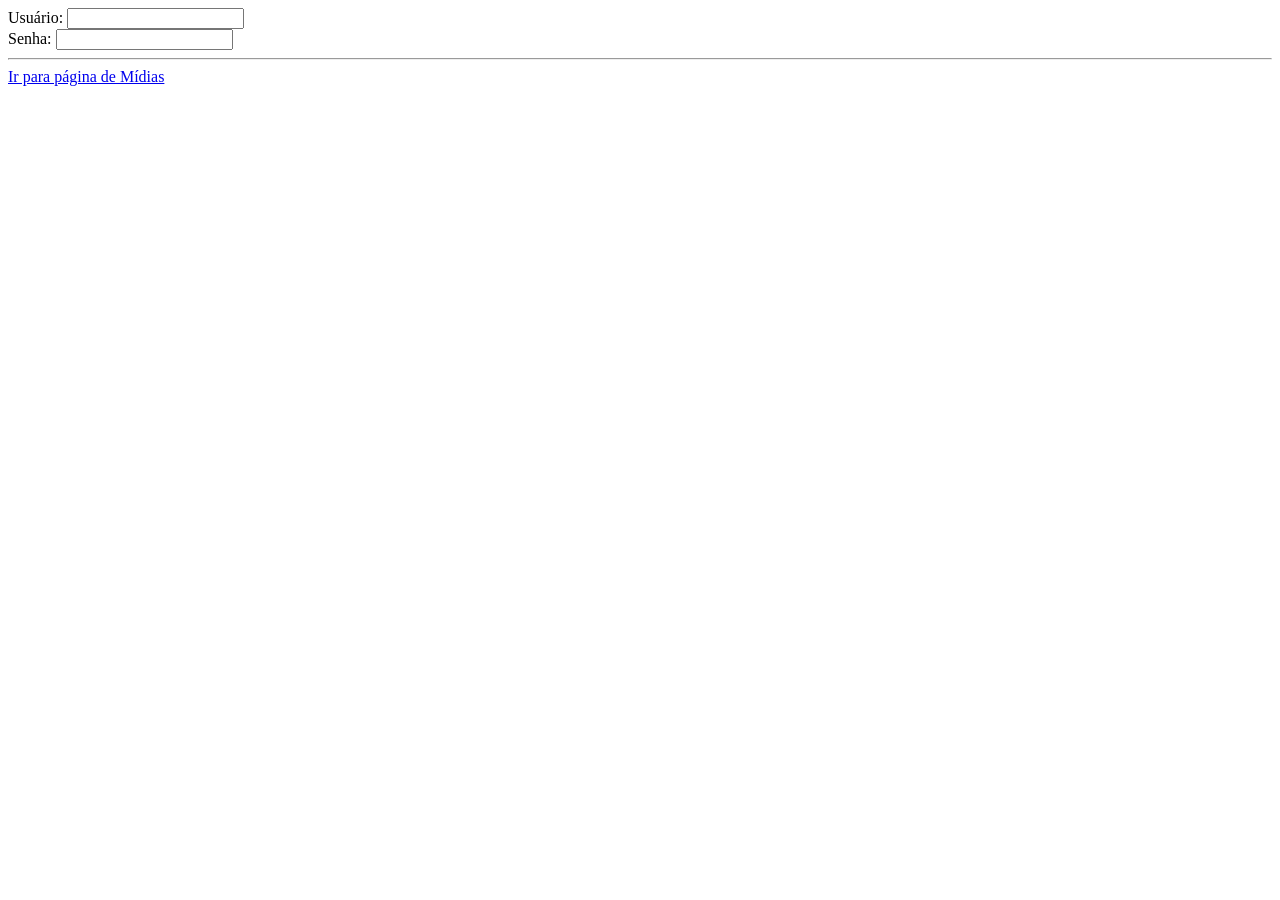
<file: html/label.html>
<!DOCTYPE html>
<html lang="pt-br">
<head>
    <meta charset="UTF-8">
    <meta name="viewport" content="width=device-width, initial-scale=1.0">
    <link rel="icon" href="./html.svg">
    <title>Label</title>
</head>
<body>
    <form action="">
        <label for="user">Usuário:</label>
        <input type="text" name="" id="user" />
        <br />
        <label for="password">Senha:</label>
        <input type="password" name="" id="password" />
    </form>
    <hr />
    <a href="./midias.html">Ir para página de Mídias</a>
</body>
</html>
</file>
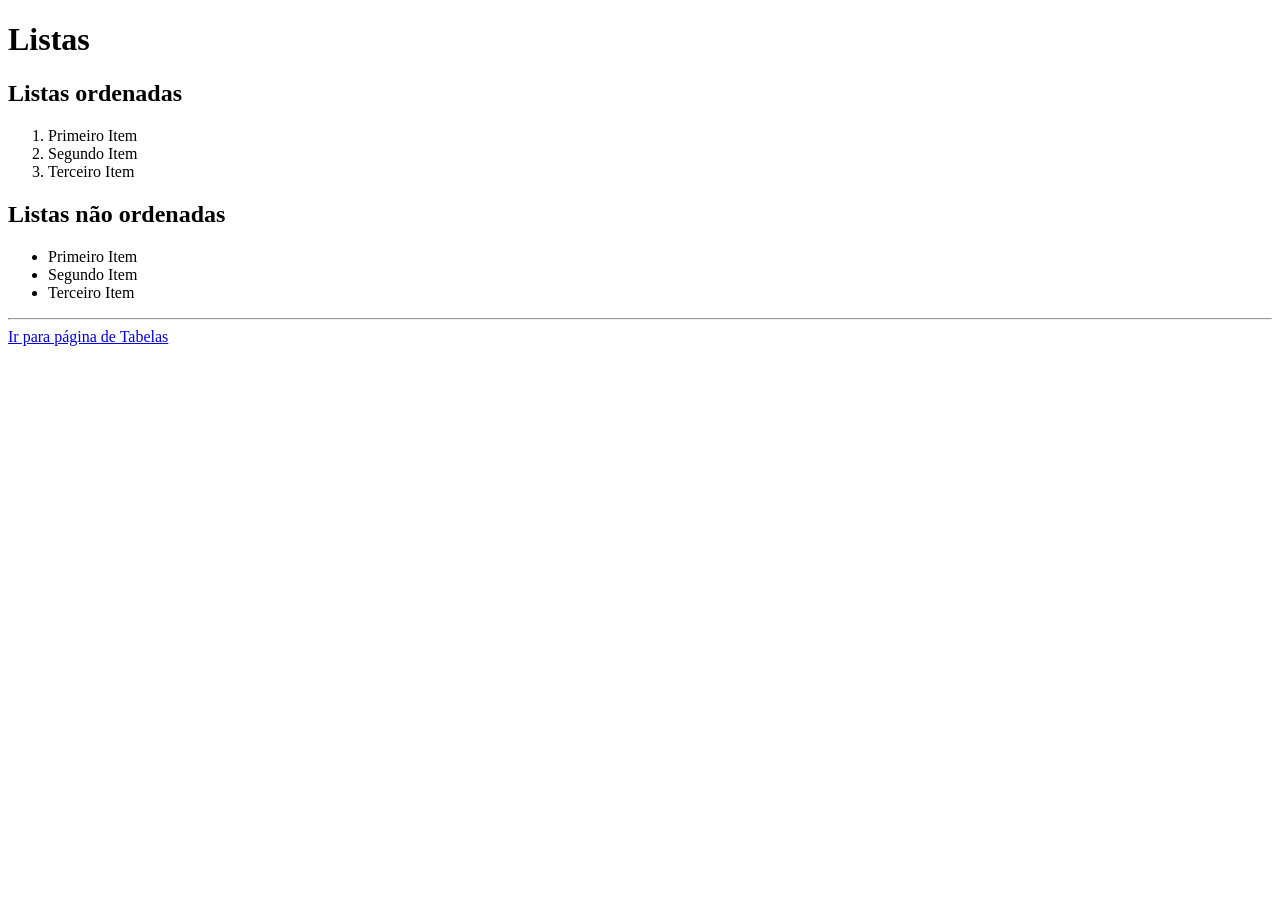
<file: html/listas.html>
<!DOCTYPE html>
<html lang="pt-br">
<head>
    <meta charset="UTF-8">
    <meta name="viewport" content="width=device-width, initial-scale=1.0">
    <link rel="icon" href="./html.svg">
    <title>Listas</title>
</head>
<body>
    <header>
        <h1>Listas</h1>
    </header>
    <main>
        <section>
            <h2>Listas ordenadas</h2>
            <ol>
                <li>
                    Primeiro Item
                </li>
                <li>
                    Segundo Item
                </li>
                <li>
                    Terceiro Item
                </li>
            </ol>
        </section>
        <section>
            <h2>Listas não ordenadas</h2>
            <ul>
                <li>
                    Primeiro Item
                </li>
                <li>
                    Segundo Item
                </li>
                <li>
                    Terceiro Item
                </li>
            </ul>
        </section>
    </main>
    <hr />
    <a href="./tabelas.html">Ir para página de Tabelas</a>
</body>
</html>
</file>
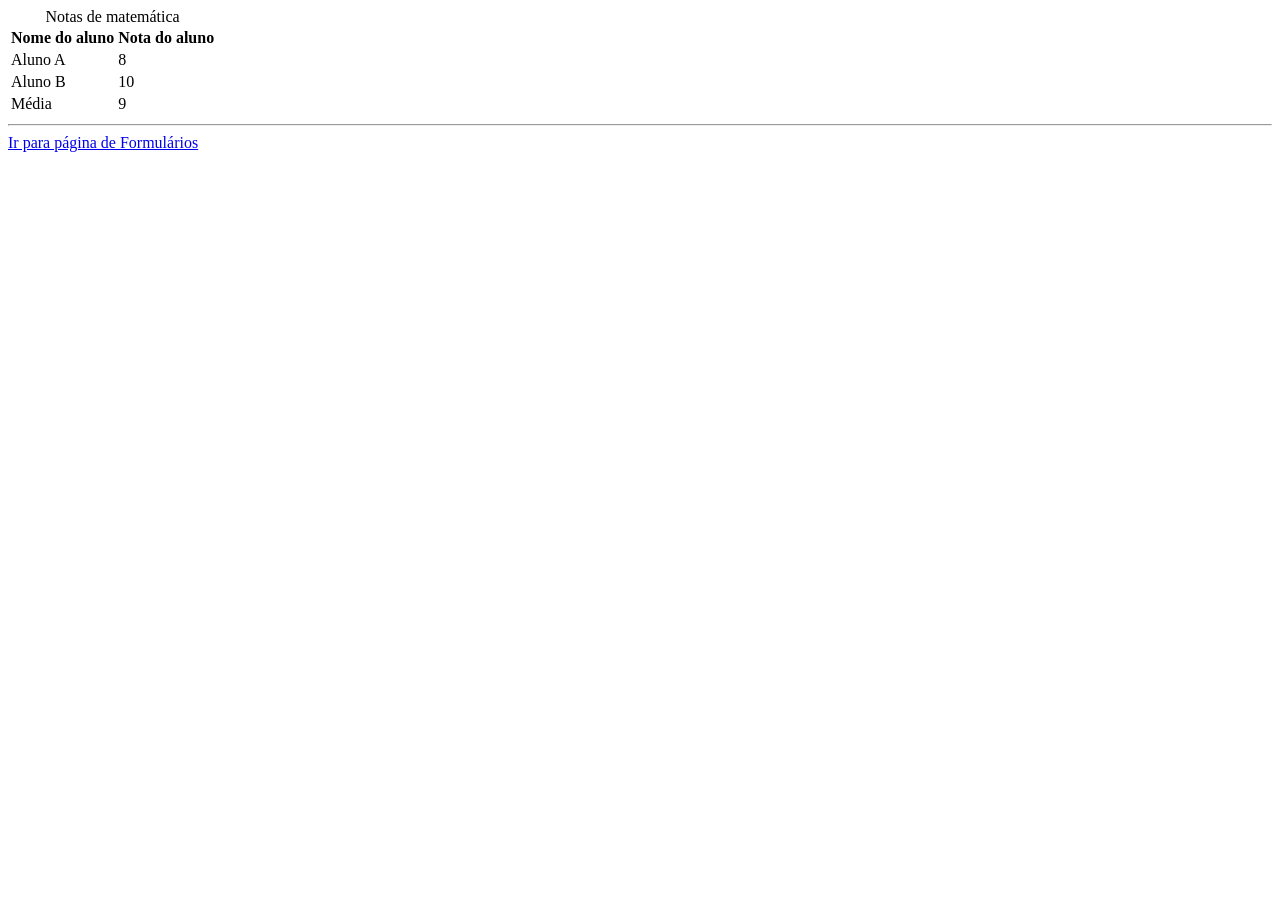
<file: html/tabelas.html>
<!DOCTYPE html>
<html lang="pt-br">
<head>
    <meta charset="UTF-8">
    <meta name="viewport" content="width=device-width, initial-scale=1.0">
    <link rel="icon" href="./html.svg">
    <title>Tabelas</title>
</head>
<body>
    <table>
        <caption>Notas de matemática</caption>
        <thead>
            <tr>
                <th>Nome do aluno</th>
                <th>Nota do aluno</th>
            </tr>
        </thead>
        <tbody>
            <tr>
                <td>Aluno A</td>
                <td>8</td>
            </tr>
            <tr>
                <td>Aluno B</td>
                <td>10</td>
            </tr>
        </tbody>
        <tfoot>
            <tr>
                <td>Média</td>
                <td>9</td>
            </tr>
        </tfoot>
    </table>
    <hr />
    <a href="./formularios.html">Ir para página de Formulários</a>
</body>
</html>
</file>
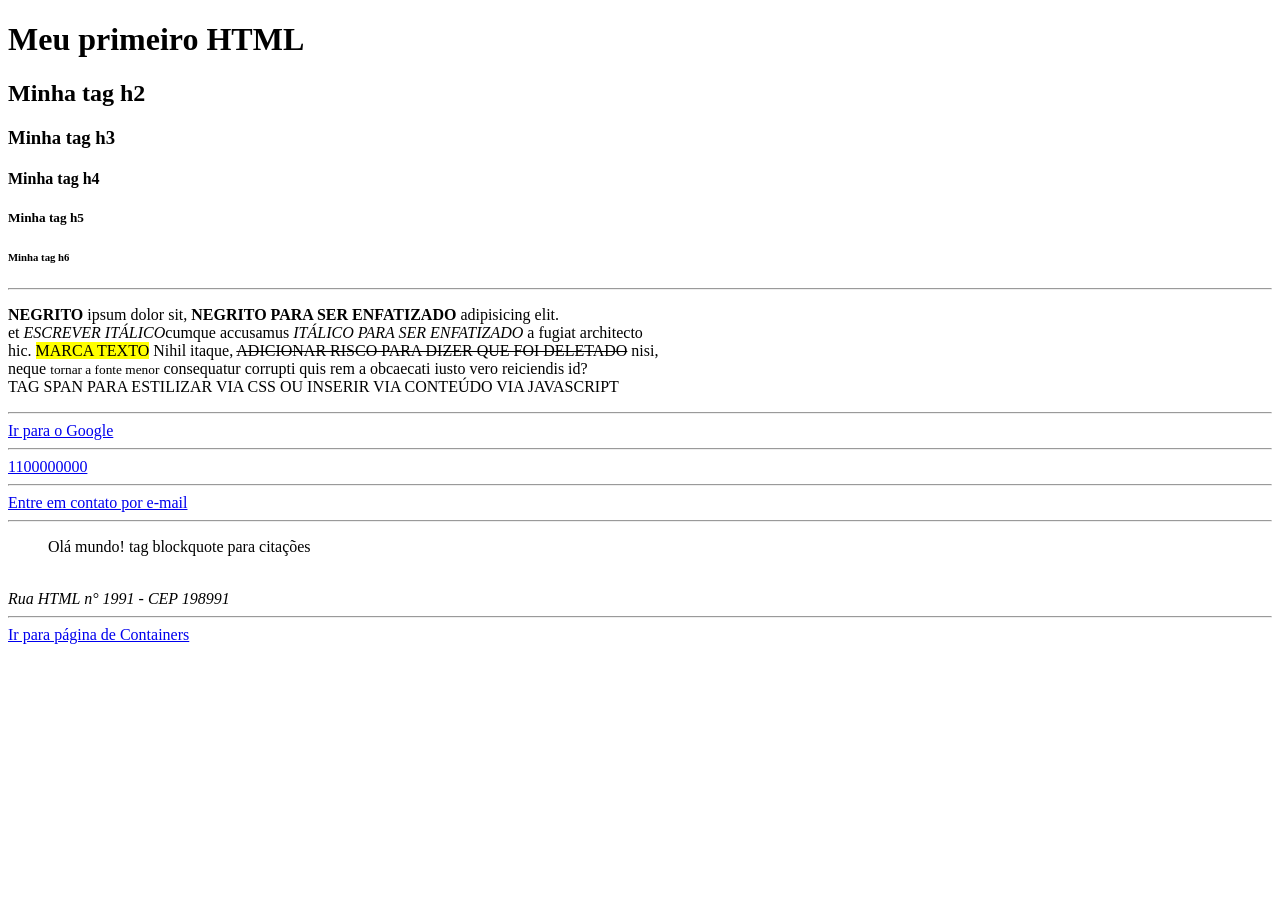
<file: html/textos.html>
<!DOCTYPE html>
<html lang="pt-br">
<head>
    <meta charset="UTF-8">
    <meta name="viewport" content="width=device-width, initial-scale=1.0">
    <link rel="icon" href="./html.svg">
    <title>Textos</title>
</head>
<body>
    <h1>Meu primeiro HTML</h1>
    <h2>Minha tag h2</h2>
    <h3>Minha tag h3</h3>
    <h4>Minha tag h4</h4>
    <h5>Minha tag h5</h5>
    <h6>Minha tag h6</h6>
    <hr />
    <p>
        <b>NEGRITO</b> ipsum dolor sit, <strong>NEGRITO PARA SER ENFATIZADO</strong> adipisicing elit. <br />
        et <i>ESCREVER ITÁLICO</i>cumque accusamus <em>ITÁLICO PARA SER ENFATIZADO</em> a fugiat architecto <br />
        hic. <mark>MARCA TEXTO</mark> Nihil itaque, <del>ADICIONAR RISCO PARA DIZER QUE FOI DELETADO</del> nisi, <br />
        neque <small>tornar a fonte menor</small> consequatur corrupti quis rem a obcaecati iusto vero reiciendis id? <br />
        <span>TAG SPAN PARA ESTILIZAR VIA CSS OU INSERIR VIA CONTEÚDO VIA JAVASCRIPT</span>
    </p>
    <hr />
    <a title="Ir para o site da Google" href="https://www.google.com/">Ir para o Google</a>
    <hr />
    <a href="tel:1100000000">1100000000</a>
    <hr />
    <a href="mailto:brunodaniel@exemplo.com">Entre em contato por e-mail</a>
    <hr />
    <blockquote>
        Olá mundo!
        tag blockquote para citações
    </blockquote>
    <br />
    <address>
        Rua HTML n° 1991 - CEP 198991
    </address>
    <hr />
    <a href="./containers.html">Ir para página de Containers</a>
</body>
</html>
</file>
<file: calculadora_de_medias/main.css>
* {
    margin: 0;
    padding: 0;
    box-sizing: border-box;
    font-family: "Roboto", sans-serif;
}

body {
    background-color: #e7e7e7;
    padding-top: 100px;
}

.container {
    max-width: 960px;
    width: 100%;
    margin: 0 auto;
}

header {
    display: flex;
    align-items: center;
    margin-bottom: 40px;
}

header img {
    height: 36px;
    margin-right: 16px;
}

header h1 {
    font-size: 40px;
    font-weight: bold;
}

form {
    display: flex;
    max-width: 640px;
    width: 100%;
    justify-content: space-between;
    margin-bottom: 56px;
}

form input {
    font-size: 24px;
    background-color: #fff;
    border: none;
    border-bottom: 2px solid #000;
    padding: 8px;
}

form button {
    background-color: #009432;
    color: #fff;
    font-size: 24px;
    font-weight: bold;
    border: none;
    cursor: pointer;
    padding: 8px;
}

table {
    width: 100%;
}

table th {
    border-bottom: 2px solid #000;
    padding: 16px;
    font-size: 24px;
    font-weight: bold;
}

table td {
    padding: 16px 0;
    text-align: center;
    font-size: 18px;
    border-bottom: 1px solid rgba(0, 0, 0, .1);
}

table td img {
    height: 30px;
}

.result {
    padding: 8px;
    font-weight: bold;
    color: #fff;
    background-color: #000;
    border-radius: 3px;
}

.approved {
    background-color: #009432;
}

.failed {
    background-color: red;
}
</file>
<file: css/main.css>
* {
    margin: 0;
    padding: 0;
    box-sizing: border-box;
}

body > header {
    background-color: #2f3640;
    padding: 16px 0;
    color: #f5f6fa;
}

header .container {
    display: flex;
    align-items: center;
    justify-content: space-between;
}

header li {
    display: inline;
    font-family: Arial, Helvetica, sans-serif;
    font-weight: bold;
    margin-left: 16px;
}

header li a {
    color: #f5f6fa;
    text-decoration: none;
}

.container {
    width: 1366px;
    margin: 0 auto;
}

.articles {
    display: flex;
    flex-wrap: wrap;
    justify-content: space-between;
}

.articles article img {
    width: 100%;
}

.articles article {
    width: 30%;
}

section {
    padding: 16px 0;
}

section h2,
.articles article {
    margin-bottom: 16px;
}

.articles article h3 {
    margin-top: 8px;
    margin-bottom: 8px;
}

.articles article a {
    background-color: blue;
    color: #fff;
    padding: 8px;
    display: inline-block;
    text-decoration: none;
    font-weight: bold;
    margin-top: 8px;
}

.articles article a:hover {
    text-decoration: underline;
}

.articles article p,
.articles article a {
    font-family: Arial, Helvetica, sans-serif;
}

.articles article h3 {
    font-size: 24px;
}

section h2 {
    font-size: 32px;
}

#sports {
    background-color: rgba(0, 255, 0, .1);
}

#sports .articles article a {
    background-color: #009432;
}

#economy {
    background-color: #f8f59f;
}

#economy .articles article a {
    background-color: #ff9f1a;
}

#anime {
    background-color: #cdcdfa;
}

#anime .articles article a {
    background-color: #191970;
}

#technology {
    background-color: rgb(255, 186, 255);
}

#technology .articles article a {
    background-color: rgb(109, 9, 109);
}
</file>
<file: ebac_banking/main.css>
* {
    margin: 0;
    padding: 0;
    box-sizing: border-box;
    font-family: sans-serif;
}

.container {
    margin: 80px auto;
    max-width: 640px;
    width: 100%;
}

form {
    margin-top: 40px;
}

input, textarea, button {
    display: block;
    padding: 8px;
    margin-bottom: 8px;
    width: 100%;
    resize: none;
}

button {
    background-color: #2ecc71;
    border: none;
    text-transform: uppercase;
    color: #fff;
    font-weight: bold;
    font-size: 18px;
    font-style: italic;
    cursor: pointer;
}

button:hover {
    background-color: #27ae60;
}

.success-message {
    background-color: #27ae60;
    padding: 16px;
    color: #fff;
    display: none;
}

.error-message {
    font-size: 12px;
    padding: 8px;
    background-color: red;
    color: #fff;
    margin-bottom: 8px;
    display: none;
}

input.error {
    color: red;
    border-color: red;
    outline-color: red;
}
</file>
<file: formulario_javascript/main.css>
* {
    margin: 0;
    padding: 0;
    box-sizing: border-box;
}

body {
    display: flex;
    justify-content: center;
}

.container {
    max-width: 600px;
    width: 100%;
    margin: 80px auto;
    display: flex;
    flex-direction: column;
    align-items: center;
    border: 2px solid red;
    padding: 24px;
}

.container h1 {
    margin-bottom: 16px;
}

.container form {
    width: 70%;
    display: flex;
    flex-direction: column;
    align-items: center;
    gap: 8px;
    margin-bottom: 8px;
}

.container form  div {
    width: 100%;
    display: flex;
    justify-content: center;
}

.container form input,
.container form button {
    padding: 8px;
    width: 30%;
    font-size: 18px;
    text-align: center;
}

.container form button {
    cursor: pointer;
}

.container .message {
    width: 70%;
    padding: 8px;
    font-size: 20px;
    text-align: center;
}

#empty-field-message,
#equal-field-message,
#rejected-message,
#approved-message {
    padding: 8px;
    display: none;
}

#empty-field-message {
    background-color: orange;
    color: red;
}

#equal-field-message {
    background-color: yellow;
    color: red;
}

#rejected-message {
    background-color: red;
    color: yellow;
}

#approved-message {
    background-color: green;
    color: white;
}

#empty-field-message.warning,
#equal-field-message.warning,
#rejected-message.warning,
#approved-message.warning {
    display: block;
}
</file>
<file: games_shop/main.css>
* {
    margin: 0;
    padding: 0;
    box-sizing: border-box;
}

header,
section h2,
section h3,
form button {
    font-family: "Bungee", sans-serif;
    font-weight: normal;
}

body, input, textarea {
    font-family: "Roboto", sans-serif;
}

header {
    padding: 16px 0;
    background-color: #182c61;
    color: #ecf0f1;
}

header nav li {
    display: inline;
    margin-left: 16px;
    font-size: 18px;
}

header nav li a {
    color: #ecf0f1;
    text-decoration: none;
}

.container {
    max-width: 1280px;
    width: 100%;
    margin: 0 auto;
}

header .container,
section .container {
    display: flex;
    align-items: center;
    justify-content: space-between;
}

.brands-list img {
    height: 24px;
}

.brands-list li {
    display: inline;
    margin-right: 8px;
}

section .container {
    align-items: flex-start;
}

section {
    padding: 24px 0;
}

section h2 {
    margin-bottom: 16px;
    padding: 16px 0;
}

section {
    color: #182c61;
}

section p {
    margin-bottom: 8px;
}

.store-front {
    margin-right: 32px;
}

.social-links img {
    height: 24px;
}

.social-links li {
    display: inline;
    margin-right: 8px;
}

.social-links li a {
    text-decoration: none;
}

#contact .container {
    display: block;
}

.contact-methods {
    display: flex;
    justify-content: space-between;
}

form input,
form textarea,
form button {
    display: block;
    width: 320px;
    margin-bottom: 8px;
    padding: 8px;
}

form textarea {
    resize: none;
    height: 180px;
}

section h3 {
    margin-bottom: 16px;
}

form button {
    background-color: #182c61;
    color: #ecf0f1;
    border: none;
    cursor: pointer;
}

form button:hover {
    background-color: #314e9e;
}

input:focus, textarea:focus {
    outline-color: #182c61;
}

footer {
    background-color: #182c61;
    color: #ecf0f1;
    padding: 16px 0;
}
</file>
<file: perry_o_gato/main.css>
* {
    margin: 0;
    padding: 0;
    box-sizing: border-box;
    list-style-type: none;
    text-decoration: none;
}

.container {
    max-width: 1280px;
    width: 100%;
    margin: 0 auto;
}

header {
    background-color: black;
    padding: 16px 0;
    color: #a59135;
}

header .container {
    display: flex;
    align-items: center;
    justify-content: space-between;
}

header h1 {
    font-size: 36px;
    font-family: "Tilt Prism", sans-serif;
}

header nav li {
    display: inline;
    margin-left: 32px;
    font-family: "Bagel Fat One", system-ui;
}

header nav li a {
    color: #a59135;
    font-size: 18px;
    font-weight: normal;
}

header nav li a:hover {
    color: #8e7818;
    text-decoration: underline;
}

.content-perry {
    display: flex;
    padding: 24px 0;
}

.content-perry > img {
    margin-right: 24px;
    height: 520px;
}

.about-perry {
    text-align: center;
    padding: 24px 0 24px 24px;
    display: flex;
    flex-direction: column;
    gap: 24px;
}

section h2 {
    text-align: center;
    margin-bottom: 8px;
    font-family: "Rye", serif;
    font-size: 24px;
    color: rgb(4, 37, 4);
}

#perry-text {
    font-family: "Young Serif", serif;
    font-size: 14px;
    font-weight: normal;
}

#perry-text .center-text {
    margin: 4px 0;
}

#perry-photos img {
    height: 180px;
}

.contact-session {
    margin-top: 36px;
}

#contact {
    display: flex;
    justify-content: space-between;
}

section form input, 
section form textarea,
section form button {
    display: block;
    width: 500px;
    padding: 8px;
    margin-bottom: 6px;
    font-size: 20px;
}

section form button {
    background-color: #a59135;
    border: none;
    font-family: "Rye", serif;
    font-weight: bold;
    color: #fff;
}

section form button:hover {
    background-color: #8E7818;
}

section form textarea {
    resize: none;
    height: 200px;
}

section .social-media {
    width: 350px;
}

section .social-media ul {
    display: flex;
    justify-content: center;
    gap: 18px;
}

section .social-media li img {
    height: 48px;
}

section .address {
    width: 350px;
}

section .address a {
    font-family: "Lobster Two", sans-serif;
    font-size: 18px;
    color: #a59135;
}

footer {
    margin-top: 20px;
    padding: 16px 0;
    background-color: black;
}

footer p {
    font-family: "Young Serif", serif;
    font-size: 16px;
    font-weight: normal;
    color: #a59135;
}
</file>
